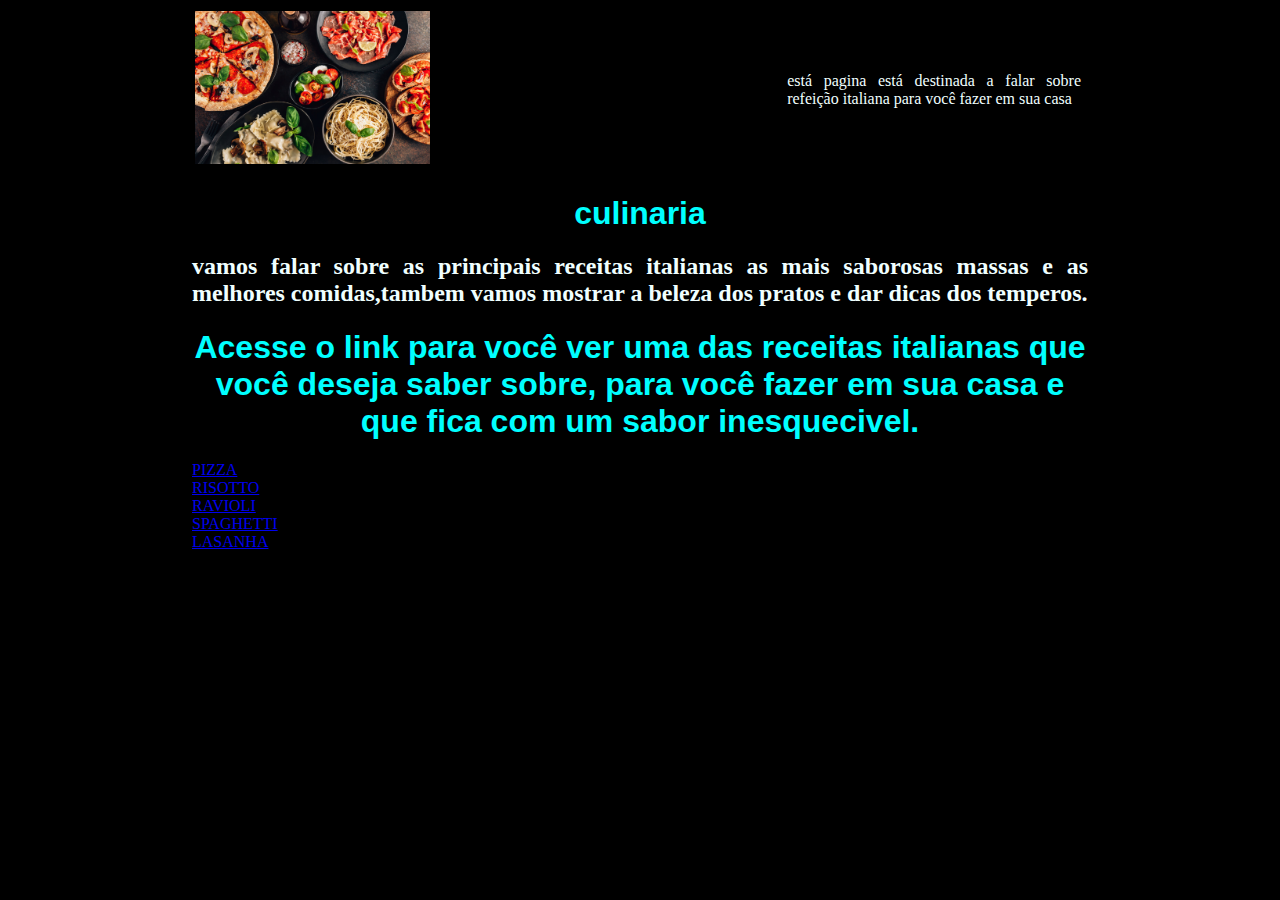
<file: index.html>
<!DOCTYPE html>
<html lang="pt-br">
<head>
    <meta charset="UTF-8">
    <title>Document</title>
   <style>
    body{
        background-color: black;
        color: azure;
        margin-left:15% ;
        margin-right: 15%;
        text-align: justify;
    }
    h1{
        text-align: center;
        color: aqua;
        font-family: Arial, Helvetica, sans-serif;
    }
    img{
      width: 40%;
    }
    
   </style>
</head>
<body>
    <table>
    <tr>
        <td><img src="culinaria-italiana.jpg" alt="" sizes="" srcset=""></td><td>está pagina está destinada a falar sobre refeição italiana para você fazer em sua casa<td></td>
   <tr>
    </table>
    <h1>culinaria</h1>
    <h2>vamos falar sobre as principais receitas italianas as mais saborosas massas e as melhores comidas,tambem vamos mostrar a beleza dos pratos e dar dicas dos temperos.</h2>

    <h1> Acesse o link para você ver uma das receitas italianas que você deseja saber sobre,
         para você fazer em sua casa e que fica com um sabor inesquecivel.</h1>
</body>
</html>

<a href="PIZZA.html">PIZZA</a> <br>

<a href="RISOTTO.html">RISOTTO</a> <br>

<a href="RAVIOLI.html">RAVIOLI</a> <br>

<a href="SPAGHETTI.html">SPAGHETTI</a> <br>

<a href="LASANHA.html">LASANHA</a> <br>
</file>
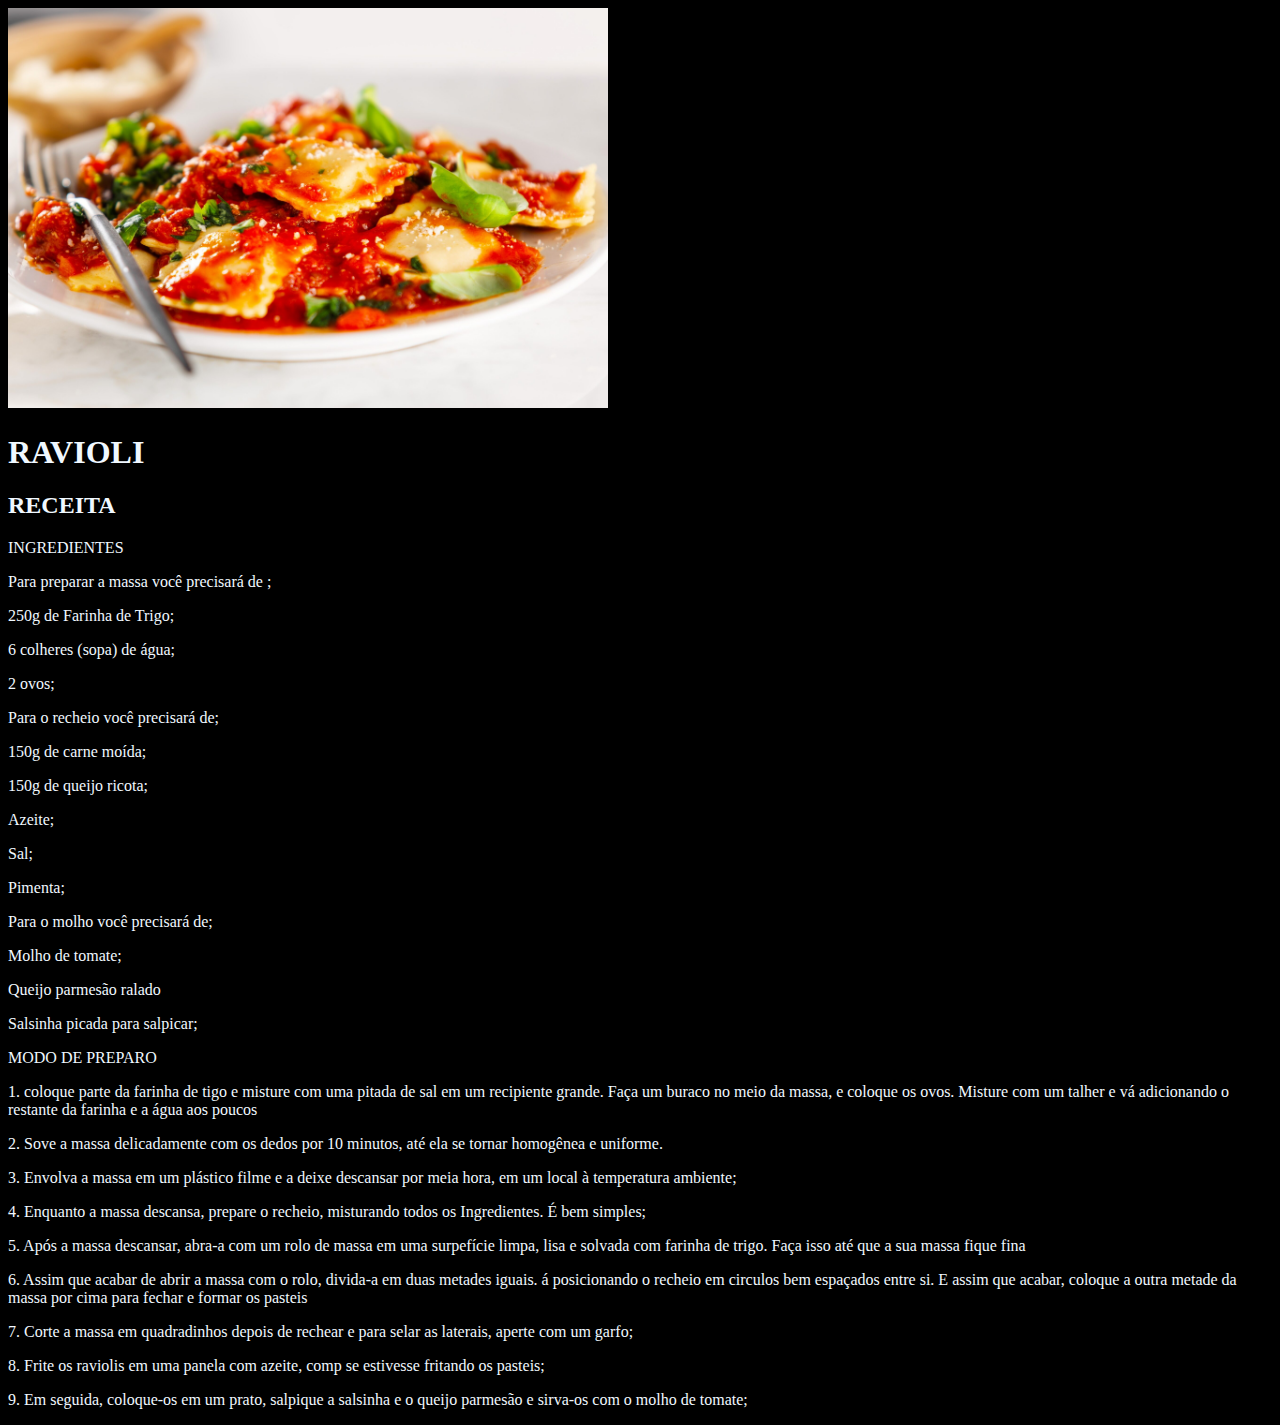
<file: RAVIOLI.html>
<!DOCTYPE html>
<html lang="pt">
<head>
    <meta charset="UTF-8">
    <meta http-equiv="X-UA-Compatible" content="IE=edge">
    <meta name="viewport" content="width=device-width, initial-scale=1.0">
    <style>
        body{
            background-color: black;
            color: aliceblue;
        }
        img{ 
            width: 600px;
        }

    </style>
    
    <title>RAVIOLI</title>

</head>
<body>

    <img src="ravioli-scaled.jpg" alt="">
    <h1>RAVIOLI</h1>
<h2>RECEITA</h2>

<p>INGREDIENTES </p>
<p>Para preparar a massa você precisará de ;</p>
<p>250g de Farinha de Trigo;</p>
<p>6 colheres (sopa) de água;</p>
<p>2 ovos;</p>

<p>Para o recheio você precisará de;</p>
<p>150g de carne moída;</p>
<p>150g de queijo ricota;</p>
<p>Azeite;</p>
<p>Sal;</p>
<p>Pimenta;</p>
<p>Para o molho você precisará de;</p>
<p>Molho de tomate;</p>
<p>Queijo parmesão ralado</p> 
   <p>Salsinha picada para salpicar;</p>

<p>MODO  DE PREPARO</p>
<p>1. coloque parte da farinha de tigo e misture com uma pitada de sal em um recipiente grande. Faça um buraco no meio da massa, e coloque os
    ovos. Misture com um talher e vá adicionando o restante da farinha e a água aos poucos </p>
<p>2. Sove a massa delicadamente com os dedos por 10 minutos, até ela se tornar homogênea e uniforme.</p>
<p>3. Envolva a massa em um plástico  filme e a deixe descansar por meia hora, em um local à temperatura ambiente;</p>
<p>4. Enquanto a massa descansa, prepare o recheio, misturando todos os Ingredientes. É bem simples;</p>
<p>5. Após a massa descansar, abra-a com um  rolo de massa em uma surpefície limpa, lisa e solvada com farinha de trigo. Faça isso até
    que a sua massa fique fina  </p>
<p>6. Assim que acabar de abrir a massa com o rolo, divida-a em duas metades iguais. á posicionando o recheio em circulos
    bem espaçados entre si. E assim que acabar, coloque a outra metade da massa por cima para fechar e formar os pasteis</p>
<p>7. Corte a massa em quadradinhos depois de rechear e para selar as laterais, aperte com um garfo;</p>
<p>8. Frite os raviolis em uma panela com azeite, comp se estivesse fritando os pasteis;</p>
<p>9. Em seguida, coloque-os em um prato, salpique a salsinha e o queijo parmesão e sirva-os com o molho de tomate;</p>





</body>
</html>
</file>
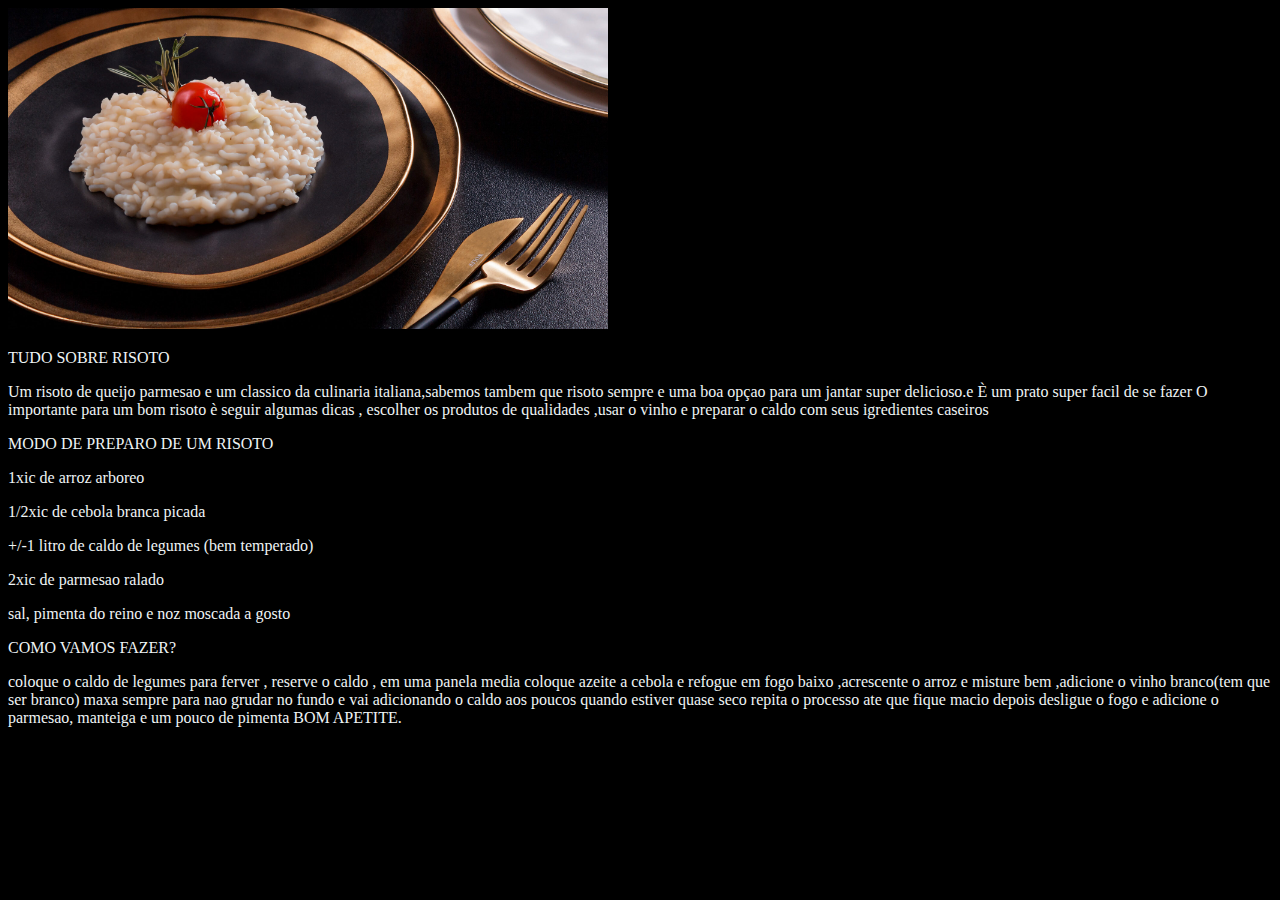
<file: RISOTTO.html>
<!DOCTYPE html>
<html lang="pt">
<head>
    <meta charset="UTF-8">
    <meta http-equiv="X-UA-Compatible" content="IE=edge">
    <meta name="viewport" content="width=device-width, initial-scale=1.0">
    <style>
        body{
            background-color:rgb(0, 0, 0);
            color: rgb(239, 244, 245);

        }
        img{
    width: 600px;
}

    </style>
    <title>RISOTTO</title>
</head>
<body>
   <img src="MicrosoftTeams-image-8-e1715796781901.jpg" alt="">
   <p> TUDO SOBRE RISOTO</p>

   <P> Um risoto  de queijo parmesao e um classico da culinaria italiana,sabemos tambem que risoto sempre e uma boa opçao para um jantar super delicioso.e È um prato super facil de se fazer 
    O importante para um bom risoto è seguir algumas dicas , escolher os produtos de qualidades ,usar o vinho e preparar o caldo com seus igredientes caseiros
   </P>
   <p> MODO DE PREPARO DE UM RISOTO</p>
   <P> 1xic de arroz arboreo</P>
   <p> 1/2xic de cebola branca picada </p>
   <p> +/-1 litro de caldo de legumes (bem temperado)</p>
   <p> 2xic de parmesao ralado </p>
   <p> sal, pimenta do reino e noz moscada a gosto</p>
   <p> COMO VAMOS FAZER?</p>
   <P> coloque o caldo de legumes para ferver , reserve o caldo , em uma panela media coloque azeite  a cebola e refogue em fogo baixo ,acrescente o arroz e misture bem
    ,adicione o vinho branco(tem que ser branco)
maxa sempre para nao grudar no fundo e vai adicionando o caldo aos poucos 
quando estiver quase seco repita o processo ate que fique macio  
depois desligue o fogo e adicione o parmesao, manteiga  e um pouco de pimenta
BOM APETITE.
   </P>
</body>
</html>
</file>
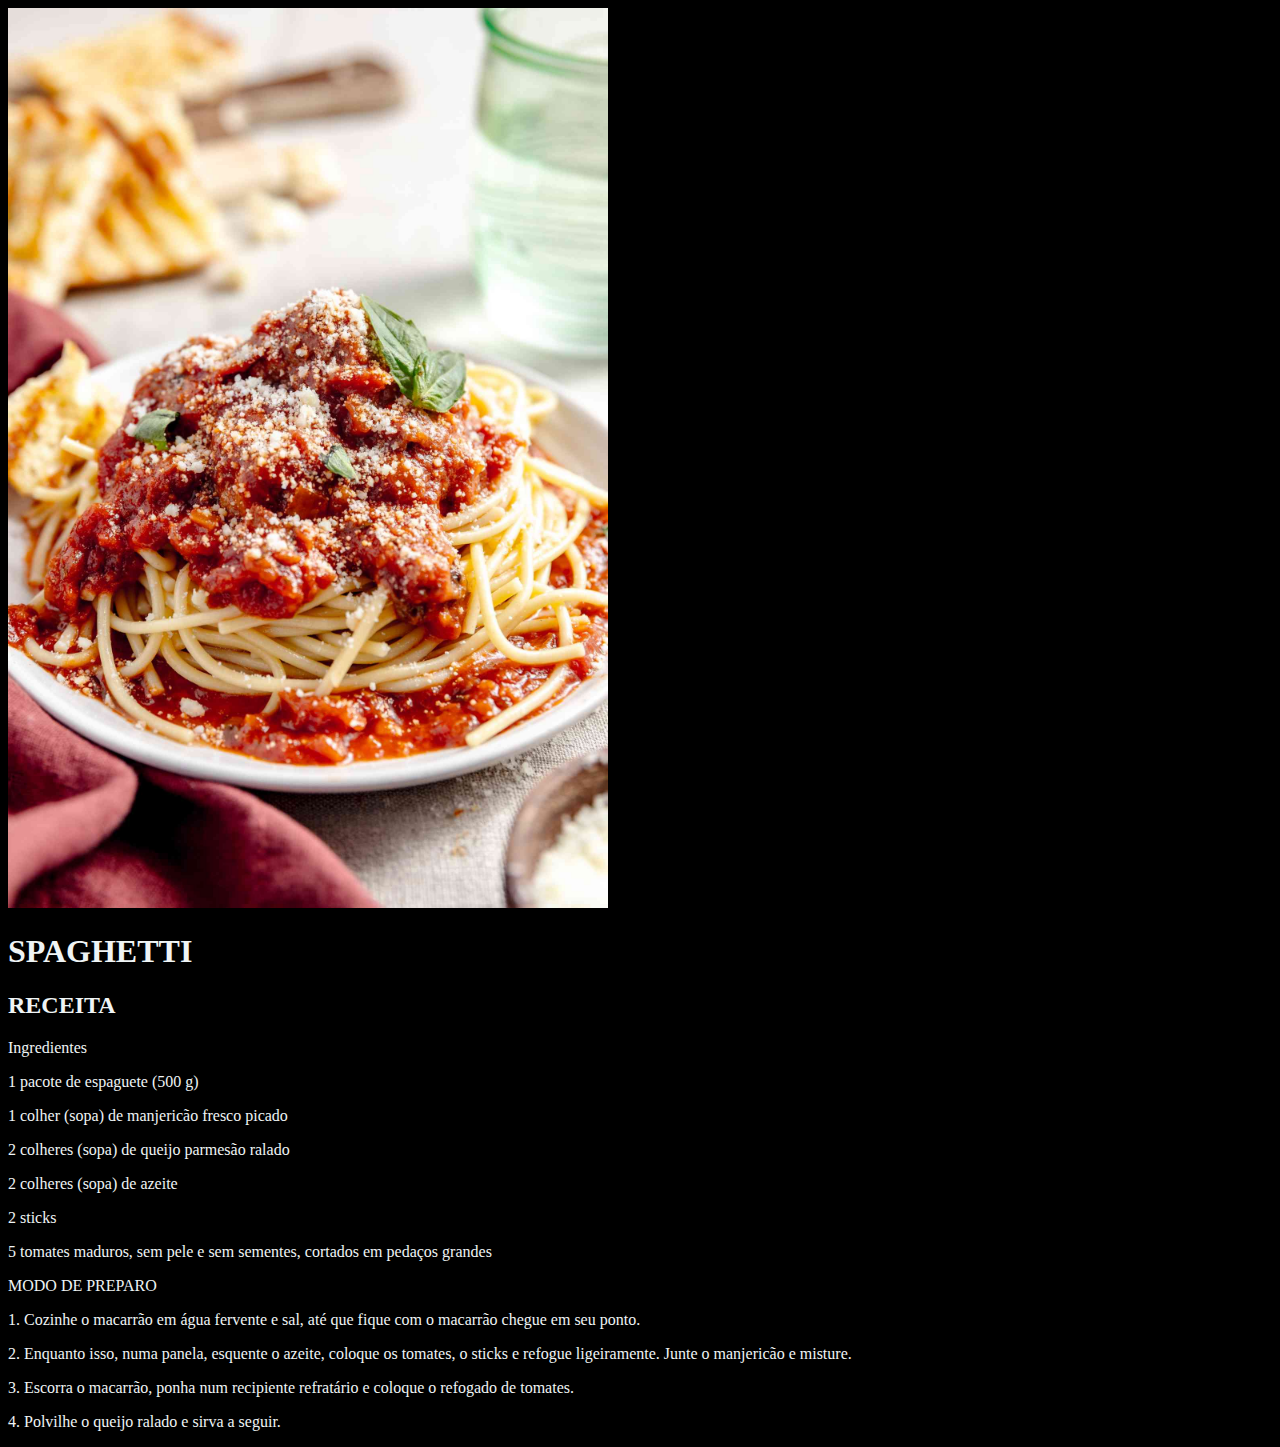
<file: SPAGHETTI.html>
<!DOCTYPE html>
<html lang="pt">
<head>
    <meta charset="UTF-8">
    <meta http-equiv="X-UA-Compatible" content="IE=edge">
    <meta name="viewport" content="width=device-width, initial-scale=1.0">
  <style>
    body{
      background-color: black;
      color: rgb(239, 244, 245);
    }
  img{
    width: 600px;
  }

  
  </style>
    <title>SPAGHETTI</title>
</head>
<body>

<img src="Simply-Recipes-Spaghetti-And-Meatballs-LEAD-3-40bdae68ea144751a8e0a4b0f972af2d.jpg" alt="">
   
<h1> SPAGHETTI</h1>
<H2>RECEITA</H2>
   <p>Ingredientes</p>
 <p> 1 pacote de espaguete (500 g) </p>
   <p>  1 colher (sopa) de manjericão fresco picado </p>
   <p> 2 colheres (sopa) de queijo parmesão ralado </p>
   <p> 2 colheres (sopa) de azeite </p>
   <p> 2 sticks</p>
   <p>5 tomates maduros, sem pele e sem sementes, cortados em pedaços  grandes </p>   
   <p> MODO DE PREPARO </p>
   <P>1. Cozinhe o macarrão em água fervente e sal, até que fique com o macarrão chegue em seu ponto.</P>
   <p> 2. Enquanto isso, numa panela, esquente o azeite, coloque os tomates, o sticks e refogue ligeiramente. Junte o manjericão e misture.</p>
   <p>3. Escorra o macarrão, ponha num recipiente refratário e coloque o refogado de tomates.</p>
   <p> 4. Polvilhe o queijo ralado e sirva a seguir.</p>
</body>
</html>
</file>
